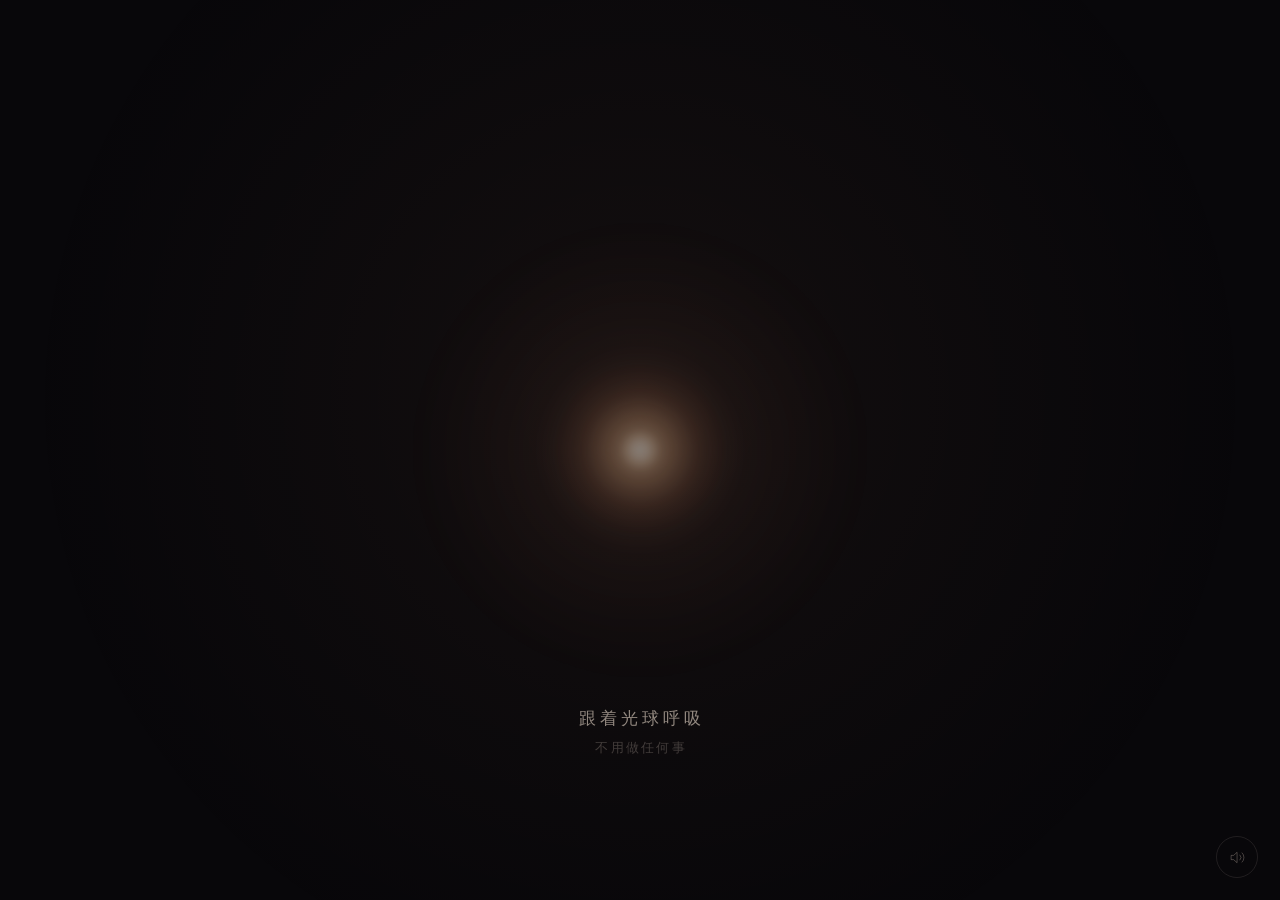
<file: index.html>
<!DOCTYPE html>
<html lang="zh-CN">
<head>
<meta charset="UTF-8">
<meta name="viewport" content="width=device-width,initial-scale=1,viewport-fit=cover">
<meta name="theme-color" content="#08070a">
<title>累了吗？- leilema.cn</title>
<link rel="icon" type="image/svg+xml" href="favicon.svg">
<style>
  *{margin:0;padding:0;box-sizing:border-box}
  html,body{
    height:100%;overflow:hidden;background:#08070a;
    font-family:-apple-system,BlinkMacSystemFont,"PingFang SC","Hiragino Sans GB","Microsoft YaHei",sans-serif;
    -webkit-tap-highlight-color:transparent;
    -webkit-font-smoothing:antialiased;
  }
  body{display:grid;place-items:center;color:#fff;user-select:none}

  body::before{
    content:'';position:fixed;inset:-20%;
    background:radial-gradient(circle at 50% 46%, rgba(255,180,130,.05), transparent 55%);
    pointer-events:none;
  }

  .stage{position:relative;width:100%;height:100%;display:grid;place-items:center}

  .drift{
    position:relative;
    opacity:0;
    animation:drift 46s ease-in-out infinite, fadeIn 3.2s ease .4s forwards;
    will-change:transform;
  }
  @keyframes fadeIn{to{opacity:1}}
  @keyframes drift{
    0%,100%{transform:translate(0,0)}
    25%{transform:translate(1.8vmin,-1.4vmin)}
    50%{transform:translate(.4vmin,2vmin)}
    75%{transform:translate(-1.9vmin,-.8vmin)}
  }

  .breathe{
    position:relative;
    width:58vmin;height:58vmin;max-width:460px;max-height:460px;
    display:grid;place-items:center;
    transform:scale(.62);opacity:.5;
    transition-property:transform,opacity;
    transition-timing-function:cubic-bezier(.37,0,.63,1);
    transition-duration:4s;
    will-change:transform,opacity;
  }

  .pulse{
    position:absolute;
    inset:-30%;
    border-radius:50%;
    background:radial-gradient(circle,
      transparent 40%,
      rgba(255,200,160,0) 48%,
      rgba(255,200,160,.08) 54%,
      transparent 68%);
    filter:blur(14px);
    pointer-events:none;
    opacity:0;
    transform:scale(.5);
    will-change:transform,opacity;
    transition:transform 4s cubic-bezier(.37,0,.63,1),
               opacity 4s ease;
  }

  .halo{
    position:absolute;inset:-38%;border-radius:50%;
    background:radial-gradient(circle,
      rgba(255,178,128,.17) 0%,
      rgba(255,150,110,.06) 38%,
      transparent 66%);
    filter:blur(28px);
  }

  .core{
    position:absolute;inset:14%;border-radius:50%;
    background:radial-gradient(circle,
      rgba(255,228,198,.95) 0%,
      rgba(255,192,142,.58) 18%,
      rgba(255,158,110,.2) 40%,
      rgba(255,140,100,.05) 58%,
      transparent 72%);
    filter:blur(10px);
  }

  .spark{
    position:absolute;width:13%;height:13%;border-radius:50%;
    background:radial-gradient(circle,
      rgba(255,244,232,.92) 0%,
      rgba(255,214,176,.28) 58%,
      transparent 74%);
    filter:blur(6px);
  }

  .text-area{
    position:absolute;
    left:0;right:0;
    top:100%;
    margin-top:3vmin;
    height:3em;
    pointer-events:none;
  }
  .text-area > *{
    position:absolute;
    left:50%;top:0;
    transform:translateX(-50%);
    white-space:nowrap;
    opacity:0;
    will-change:opacity;
  }

  .guide-text{
    text-align:center;
    opacity:0;
    transition:opacity 1.0s ease;
  }
  .guide-text.show{
    opacity:1;
    transition:opacity 1.2s ease;
  }
  .guide-text .line1{
    display:block;
    font-size:clamp(14px,1.9vmin,17px);
    letter-spacing:.24em;
    padding-left:.24em;
    font-weight:300;
    color:rgba(255,238,222,.55);
  }
  .guide-text .line2{
    display:block;
    margin-top:10px;
    font-size:clamp(11px,1.4vmin,12.5px);
    letter-spacing:.18em;
    padding-left:.18em;
    font-weight:300;
    color:rgba(255,238,222,.22);
  }

  .breath-word{
    font-size:clamp(13px,1.8vmin,16px);
    letter-spacing:.3em;
    padding-left:.3em;
    font-weight:300;
    color:rgba(255,238,222,.4);
    transition:opacity 1.2s ease, color 1.2s ease;
  }
  .breath-word.show{opacity:1}
  .breath-word.faint{color:rgba(255,238,222,.25)}

  /* 角落轻语：第1件和第2件共用样式，左下角 */
  .whisper{
    position:fixed;
    left:22px;
    bottom:22px;
    bottom:calc(22px + env(safe-area-inset-bottom, 0px));
    opacity:0;
    transition:opacity 1.4s ease;
    pointer-events:none;
    max-width:62vw;
  }
  .whisper.show{opacity:1}
  .whisper .w1{
    display:block;
    font-size:clamp(11px,1.4vmin,12.5px);
    letter-spacing:.18em;
    font-weight:300;
    color:rgba(255,238,222,.3);
    white-space:nowrap;
  }
  .whisper .w2{
    display:block;
    margin-top:6px;
    font-size:clamp(10px,1.2vmin,11.5px);
    letter-spacing:.16em;
    font-weight:300;
    color:rgba(255,238,222,.16);
    white-space:nowrap;
  }

  .sound{
    position:fixed;right:22px;bottom:22px;
    bottom:calc(22px + env(safe-area-inset-bottom, 0px));
    width:42px;height:42px;border-radius:50%;
    border:1px solid rgba(255,235,220,.1);
    background:transparent;
    color:rgba(255,235,220,.26);
    cursor:pointer;display:grid;place-items:center;padding:0;
    transition:color .5s ease,border-color .5s ease,background .5s ease;
  }
  .sound:hover{color:rgba(255,235,220,.55);border-color:rgba(255,235,220,.2)}
  .sound.on{color:rgba(255,212,172,.8);border-color:rgba(255,204,166,.28);background:rgba(255,190,140,.04)}

  .ripple{
    position:fixed;width:10px;height:10px;margin:-5px 0 0 -5px;
    border-radius:50%;border:1px solid rgba(255,200,160,.4);
    pointer-events:none;
    animation:rippleOut 3s cubic-bezier(.2,.6,.3,1) forwards;
  }
  @keyframes rippleOut{
    0%{transform:scale(1);opacity:.75}
    100%{transform:scale(34);opacity:0}
  }

  @media (prefers-reduced-motion: reduce){
    .drift{animation:fadeIn 3.2s ease .4s forwards}
    .breathe{transform:scale(.8);opacity:.7}
    .guide-text{transition-duration:.5s}
    .breath-word{transition-duration:.5s}
    .pulse{transition-duration:.5s}
    .whisper{transition-duration:.5s}
    .ripple{animation-duration:1.2s}
  }
</style>
</head>
<body>
  <main class="stage">
    <div class="drift">
      <div class="breathe" id="breathe">
        <div class="pulse" id="pulse"></div>
        <div class="halo"></div>
        <div class="core"></div>
        <div class="spark"></div>
      </div>

      <div class="text-area" aria-hidden="true">
        <div class="guide-text" id="guideText">
          <span class="line1">跟着光球呼吸</span>
          <span class="line2">不用做任何事</span>
        </div>
        <span class="breath-word" id="wordIn">吸</span>
        <span class="breath-word" id="wordOut">呼</span>
      </div>
    </div>
  </main>

  <!-- 第1件：停留 30 秒后的轻语 -->
  <div class="whisper" id="whisper1" aria-hidden="true">
    <span class="w1">你在这里待了一会儿</span>
    <span class="w2">可以继续，也可以关掉</span>
  </div>

  <!-- 第2件：准备离开时的轻语 -->
  <div class="whisper" id="whisper2" aria-hidden="true">
    <span class="w1">累了就歇会儿</span>
    <span class="w2">不用急</span>
  </div>

  <button class="sound" id="sound" aria-label="粉红噪声开关" title="粉红噪声">
    <svg viewBox="0 0 24 24" width="17" height="17" fill="none" stroke="currentColor"
         stroke-width="1.4" stroke-linecap="round" stroke-linejoin="round">
      <path d="M11 5 6.5 9H3v6h3.5L11 19z"/>
      <path d="M15.5 8.5a5 5 0 0 1 0 7"/>
      <path d="M18.5 5.5a9 9 0 0 1 0 13"/>
    </svg>
  </button>

<script>
(function(){
  'use strict';

  var breathe   = document.getElementById('breathe');
  var pulse     = document.getElementById('pulse');
  var guideText = document.getElementById('guideText');
  var wordIn    = document.getElementById('wordIn');
  var wordOut   = document.getElementById('wordOut');
  var allWords  = [wordIn, wordOut];
  var soundBtn  = document.getElementById('sound');

  var whisper1  = document.getElementById('whisper1');
  var whisper2  = document.getElementById('whisper2');

  var reduceMotion = window.matchMedia &&
                     window.matchMedia('(prefers-reduced-motion: reduce)').matches;

  var MIN_SCALE   = reduceMotion ? 0.8 : 0.62;
  var MIN_OPACITY = reduceMotion ? 0.7 : 0.5;
  var MAX_SCALE   = 1;
  var MAX_OPACITY = 1;

  var PULSE_MAX = reduceMotion ? 1.1 : 1.3;
  var PULSE_MIN = reduceMotion ? 0.6 : 0.4;

  var tGuide1 = null, tGuide2 = null, tGuide3 = null;
  var tBreath1 = null, tBreath2 = null;

  var tW1show = null, tW1hide = null, tW2hide = null;
  var w2count = 0;
  var W2_MAX = 3;

  function setState(scale, opacity, dur, easing){
    breathe.style.transitionDuration = dur + 'ms';
    breathe.style.transitionTimingFunction = easing || 'cubic-bezier(.37,0,.63,1)';
    breathe.style.transform = 'scale(' + scale + ')';
    breathe.style.opacity = opacity;
  }

  function setPulse(scale, opacity, dur){
    pulse.style.transitionDuration = dur + 'ms';
    pulse.style.transform = 'scale(' + scale + ')';
    pulse.style.opacity = opacity;
  }

  function clearGuideTimers(){
    clearTimeout(tGuide1); clearTimeout(tGuide2); clearTimeout(tGuide3);
    tGuide1 = tGuide2 = tGuide3 = null;
  }

  function clearBreathTimers(){
    clearTimeout(tBreath1); clearTimeout(tBreath2);
    tBreath1 = tBreath2 = null;
  }

  function clearWhisperTimers(){
    clearTimeout(tW1show); clearTimeout(tW1hide); clearTimeout(tW2hide);
    tW1show = tW1hide = tW2hide = null;
  }

  function clearAllTimers(){
    clearGuideTimers();
    clearBreathTimers();
    clearWhisperTimers();
  }

  function showWord(el){
    allWords.forEach(function(w){
      if (w === el) w.classList.add('show');
      else w.classList.remove('show');
    });
  }

  function hideWords(){
    allWords.forEach(function(w){ w.classList.remove('show'); });
  }

  function hideWhispers(){
    whisper1.classList.remove('show');
    whisper2.classList.remove('show');
  }

  /* ========== 第1件：停留 30 秒后的轻语 ========== */
  function scheduleWhisper1(){
    tW1show = setTimeout(function(){
      // 如果第2件正在显示，不显示第1件
      if (!whisper2.classList.contains('show')) {
        whisper1.classList.add('show');
        tW1hide = setTimeout(function(){
          whisper1.classList.remove('show');
        }, 12000);
      }
    }, 30000);
  }

  /* ========== 第2件：准备离开时的轻语 ========== */
  function showWhisper2(){
    if (w2count >= W2_MAX) return;
    w2count++;

    // 与第1件互斥：隐藏第1件
    whisper1.classList.remove('show');
    clearTimeout(tW1hide);

    whisper2.classList.add('show');
    clearTimeout(tW2hide);
    tW2hide = setTimeout(function(){
      whisper2.classList.remove('show');
    }, 6000);
  }

  /* 鼠标向上离开文档（移向地址栏 / 关闭按钮方向）时触发 */
  document.addEventListener('mouseout', function(e){
    if (!e.relatedTarget && e.clientY <= 0) {
      showWhisper2();
    }
  });

  /* ========== 呼吸引导 4s 吸 / 6s 呼 ========== */
  var BREATH_INHALE = 4000;
  var BREATH_EXHALE = 6000;

  var cycleCount = 0;
  var SHOW_WORD_FIRST_N = 2;
  var FAINT_AFTER = 1;

  function breathInhale(){
    setState(MAX_SCALE, MAX_OPACITY, BREATH_INHALE);
    setPulse(PULSE_MAX, 1, BREATH_INHALE);
    if (cycleCount < SHOW_WORD_FIRST_N) showWord(wordIn);
    tBreath1 = setTimeout(breathExhale, BREATH_INHALE);
  }

  function breathExhale(){
    setState(MIN_SCALE, MIN_OPACITY, BREATH_EXHALE);
    setPulse(PULSE_MIN, 0, BREATH_EXHALE);
    if (cycleCount < SHOW_WORD_FIRST_N) showWord(wordOut);
    tBreath2 = setTimeout(function(){
      cycleCount++;
      if (cycleCount >= SHOW_WORD_FIRST_N) {
        hideWords();
      } else if (cycleCount >= FAINT_AFTER) {
        allWords.forEach(function(w){ w.classList.add('faint'); });
      }
      breathInhale();
    }, BREATH_EXHALE);
  }

  function startBreath(){
    clearBreathTimers();
    breathInhale();
  }

  /* ========== 会话流程 ==========
     1.0s  引导文字淡入（1.2s）
     4.0s  引导文字开始淡出（1.0s）
     5.0s  引导文字完全消失
     5.5s  光球开始第一轮呼吸，“吸”同步出现
     15.5s 第一轮结束，进入第二轮，文字变淡
     25.5s 第二轮结束，文字全部退场
     30.0s 第1件轻语出现（如未与第2件冲突）
  */
  function startSession(){
    clearAllTimers();
    hideWhispers();
    w2count = 0;

    cycleCount = 0;
    hideWords();
    allWords.forEach(function(w){ w.classList.remove('faint'); });
    guideText.classList.remove('show');
    setState(MIN_SCALE, MIN_OPACITY, 0);
    setPulse(PULSE_MIN, 0, 0);

    tGuide1 = setTimeout(function(){
      guideText.classList.add('show');
    }, 1000);

    tGuide2 = setTimeout(function(){
      guideText.classList.remove('show');
    }, 4000);

    tGuide3 = setTimeout(function(){
      startBreath();
    }, 5500);

    scheduleWhisper1();
  }

  startSession();

  document.addEventListener('visibilitychange', function(){
    if (document.hidden) {
      clearAllTimers();
      hideWhispers();
    } else {
      startSession();
    }
  });

  /* ========== 点击涟漪 ========== */
  document.addEventListener('pointerdown', function(e){
    if (e.target && e.target.closest && e.target.closest('.sound')) return;
    var r = document.createElement('div');
    r.className = 'ripple';
    r.style.left = e.clientX + 'px';
    r.style.top  = e.clientY + 'px';
    document.body.appendChild(r);
    setTimeout(function(){ r.remove(); }, 3200);
  });

  /* ========== 可选环境音：粉红噪声 ========== */
  var audio = null;

  function initAudio(){
    if (audio) return audio;
    var Ctx = window.AudioContext || window.webkitAudioContext;
    if (!Ctx) return null;

    var ctx = new Ctx();

    var master = ctx.createGain();
    master.gain.value = 0;
    master.connect(ctx.destination);

    var bufferSize = 5 * ctx.sampleRate;
    var buffer = ctx.createBuffer(1, bufferSize, ctx.sampleRate);
    var data = buffer.getChannelData(0);

    var b0, b1, b2, b3, b4, b5, b6;
    b0 = b1 = b2 = b3 = b4 = b5 = b6 = 0.0;
    for (var i = 0; i < bufferSize; i++) {
      var white = Math.random() * 2 - 1;
      b0 = 0.99886 * b0 + white * 0.0555179;
      b1 = 0.99332 * b1 + white * 0.0750759;
      b2 = 0.96900 * b2 + white * 0.1538520;
      b3 = 0.86650 * b3 + white * 0.3104856;
      b4 = 0.55000 * b4 + white * 0.5329522;
      b5 = -0.7616 * b5 - white * 0.0168980;
      var pink = b0 + b1 + b2 + b3 + b4 + b5 + b6 + white * 0.5362;
      b6 = white * 0.115926;
      data[i] = pink * 0.11;
    }

    var noise = ctx.createBufferSource();
    noise.buffer = buffer;
    noise.loop = true;
    noise.connect(master);
    noise.start();

    audio = { ctx: ctx, master: master, on: false };
    return audio;
  }

  soundBtn.addEventListener('click', function(){
    var a = initAudio();
    if (!a) return;
    if (a.ctx.state === 'suspended') a.ctx.resume();

    var t = a.ctx.currentTime;
    a.master.gain.cancelScheduledValues(t);
    a.master.gain.setValueAtTime(a.master.gain.value, t);

    if (a.on) {
      a.master.gain.linearRampToValueAtTime(0, t + 1.2);
      a.on = false;
      soundBtn.classList.remove('on');
    } else {
      a.master.gain.linearRampToValueAtTime(0.1, t + 2);
      a.on = true;
      soundBtn.classList.add('on');
    }
  });
})();
</script>
</body>
</html>
</file>
